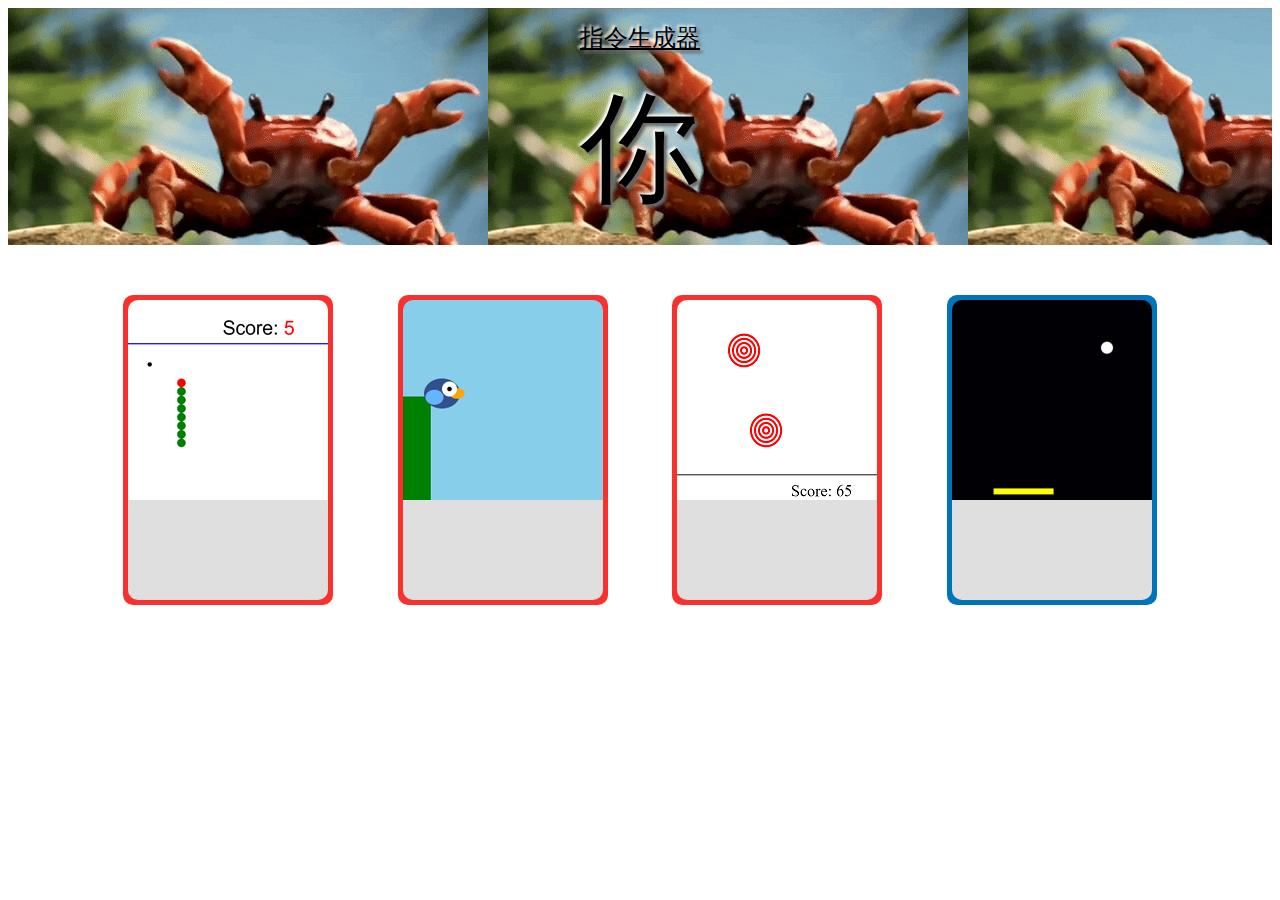
<file: index.html>
<!DOCTYPE html>
<html>
    <head>
        <title>Games Collection</title>
        <link rel="stylesheet" href="gameCollection.css">
        <script src="gameCollection.js"></script>
        <link rel="icon" href='./images/joystick.png' type="image/picture">
    </head>
    <body>
        <div id = "home">
            <a href="https://www.gamergeeks.net/">指令生成器</a>
            <div class = "large_font">你</div>
        </div>
        
        <div id = "row1">


            <div class = "containers redContainer"><a onclick = 'redirectWeb("./Snake game/Snake game.html")'>
                <div id = "snakeGame"></div>
                <div class = "info_stuff">
            </div></a></div>
            <div class = "containers redContainer">
                <a onclick = 'redirectWeb("./flappy bird/flappy.html")'>
                <div id = "flappyBird"></div>
                <div class = "info_stuff">
            </div></a></div>    



        <div class = "containers redContainer">
            <a onclick = 'redirectWeb("./target/target.html")'>
            <div id = "target"></div>
            <div class = "info_stuff">
        </div></a></div>
        <div class = "containers blueContainer">
            <a onclick = 'redirectWeb("./Pong game/Pong game.html")'>
            <div id = "pong"></div>
            <div class = "info_stuff">
        </div></a></div>
    




    </body>
</html>
</file>
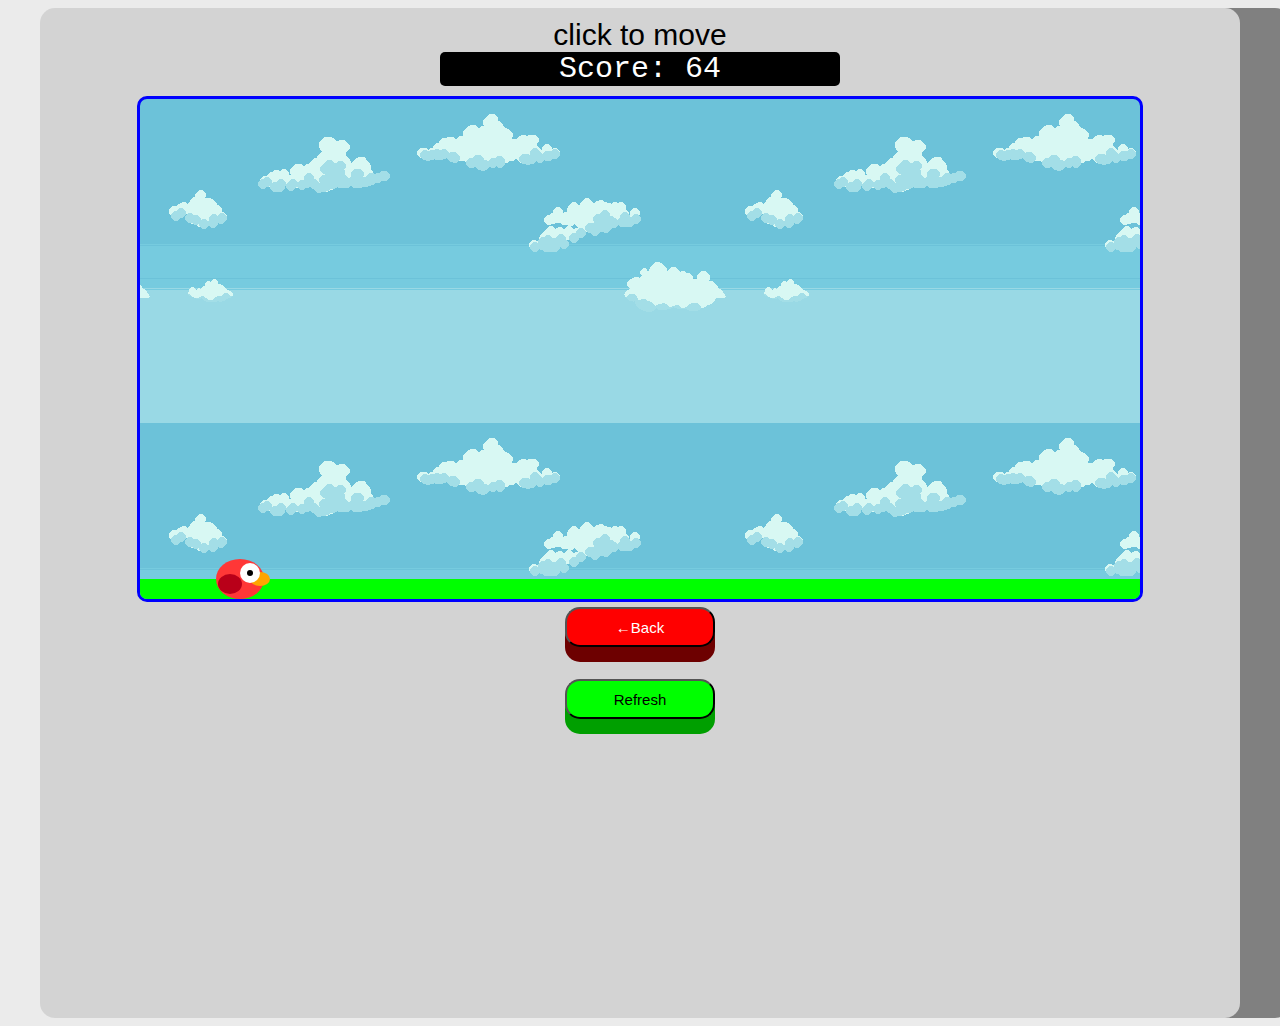
<file: flappy bird/flappy.html>
<html>
<head>
    <meta charset="UTF-8" />
    <title>Flappy bird Game</title>
    <link rel="stylesheet" href="flappy.css">
</head>
<body>

    <div class = "light_wrapper">
        <div style="font-size: 30px;">click to move</div>
        <div class = "giant_font"><span>Score:</span>
            <span id = "score">--</span>
    </div>
    <canvas id="gameCanvas" width="1000" height="500"></canvas>

    <div><a href="../index.html"><button class = "red_button">←Back</button></a></div><br>
    <button class="green_button" onclick="window.location.reload()">Refresh</button><br>
    
    <script src="flappy.js"></script>
</body>
</html>
</file>
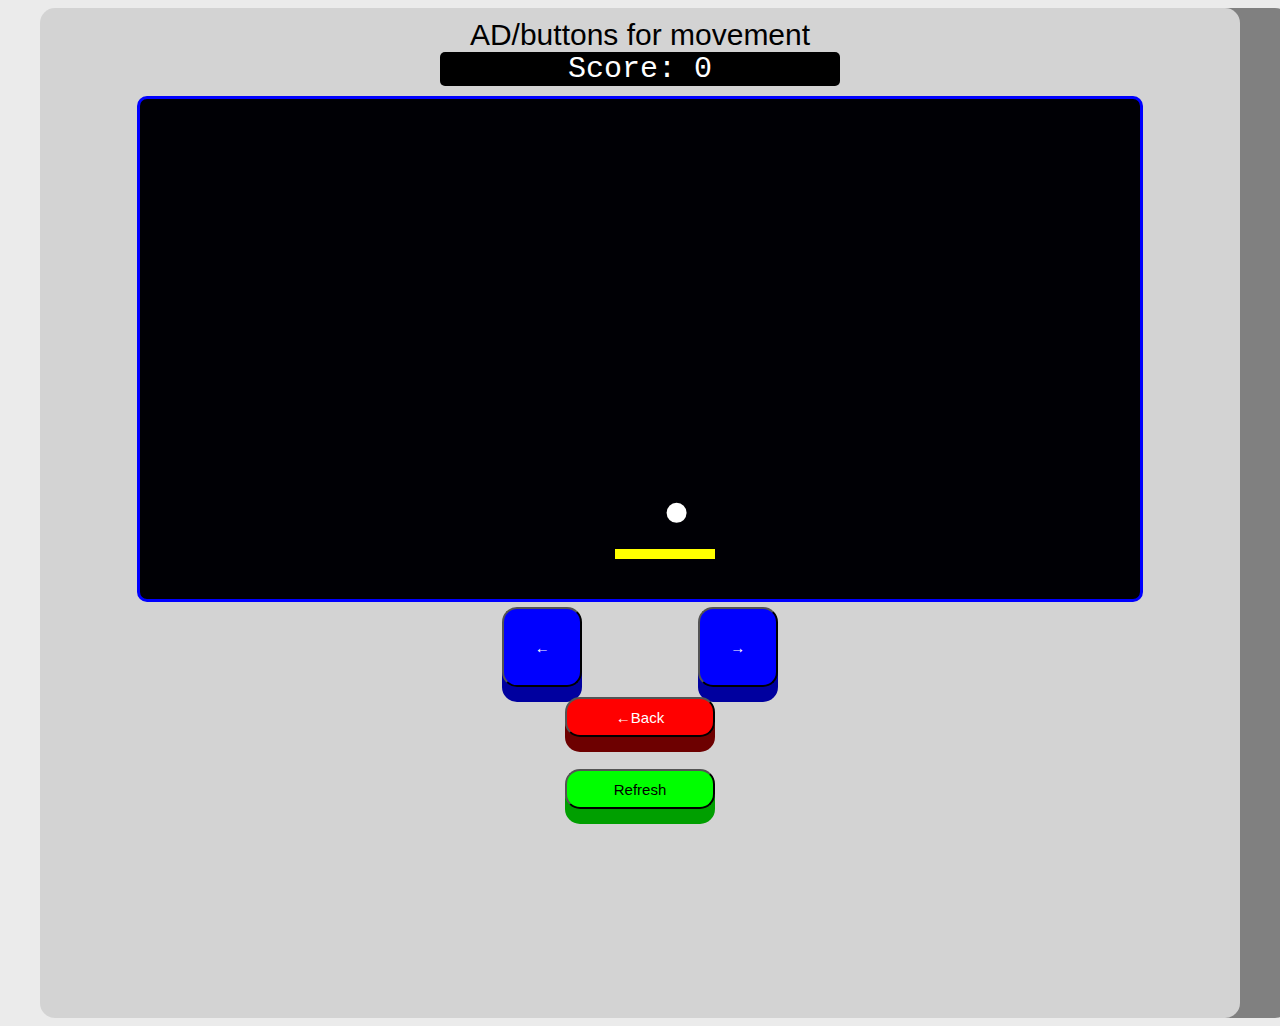
<file: Pong game/Pong game.html>
<html>
<head>
    <meta charset="UTF-8" />
    <title>Pong Game</title>
    <link rel="stylesheet" href="pong.css">
    <link rel="icon" href='../images/joystick.png' type="image/picture">
</head>
<body>

    <div class = "light_wrapper">
        <div style="font-size: 30px;">AD/buttons for movement</div>
        <div class = "giant_font"><span>Score:</span>
            <span id = "score">--</span>
    </div>
    <canvas id="gameCanvas" width="1000" height="500"></canvas>
    <div id = "buttons">
        <div style = "display:block">
            <div>
        <button class = "blue_button" onclick = "directionChange('left')">←</button>
        <span id = "noneButton"></span>
        <button class = "blue_button" onclick = "directionChange('right')">→</button></div>

    <div><a href="../index.html"><button class = "red_button">←Back</button></a></div><br>
    <button class="green_button" onclick="window.location.reload()">Refresh</button><br></div>
</div>
    <script src="pongGame.js"></script>
</body>
</html>
</file>
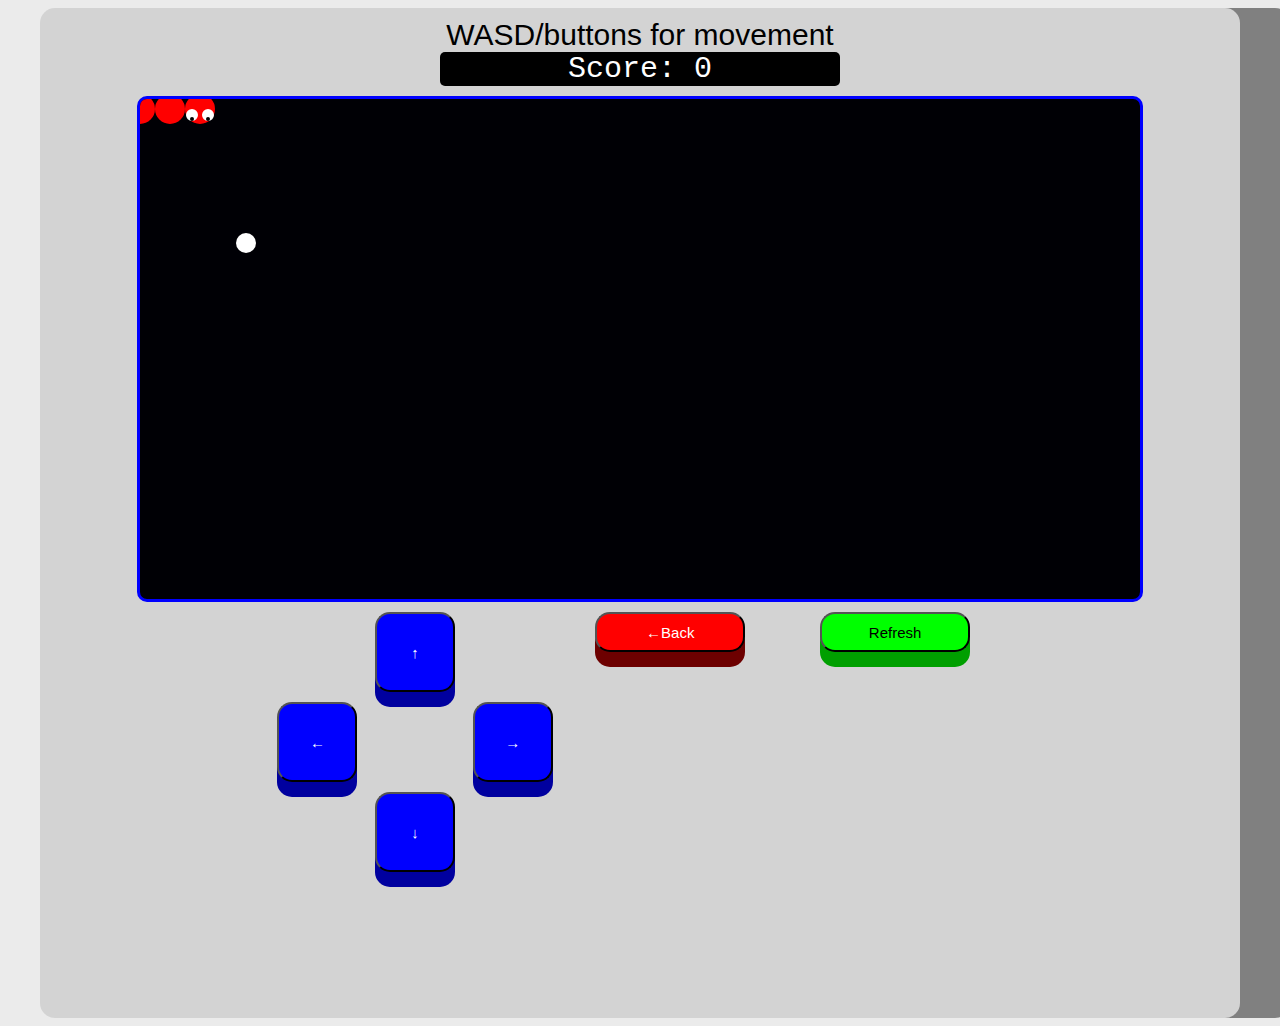
<file: Snake game/Snake game.html>
<!DOCTYPE html>
<html>
<head>
    <meta charset="UTF-8" />
    <title>Snake Game</title>
    <link rel="icon" href='../images/joystick.png' type="image/picture">
    <link rel="stylesheet" href="snake.css">
</head>
<body>

    <div class = "light_wrapper">
        <div style="font-size: 30px;">WASD/buttons for movement</div>
        <div class = "giant_font"><span>Score:</span>
            <span id = "score">--</span>
    </div>
    <canvas id="gameCanvas" width="1000" height="500"></canvas>
    <div id = "buttons">
        <div style = "display:block">
        <button class = "blue_button" onclick = "directions('up')">↑</button>
            <div>
        <button class = "blue_button" onclick = "directions('left')">←</button>
        <span id = "noneButton"></span>
        <button class = "blue_button" onclick = "directions('right')">→</button></div>
        <button class = "blue_button" onclick = "directions('down')">↓</button></div>
    <div><a href="../index.html"><button class = "red_button">←Back</button></a></div><br>
    <button class="green_button" onclick="window.location.reload()">Refresh</button><br></div>
</div>
    <script src="snake.js"></script>
</body>
</html>
</file>
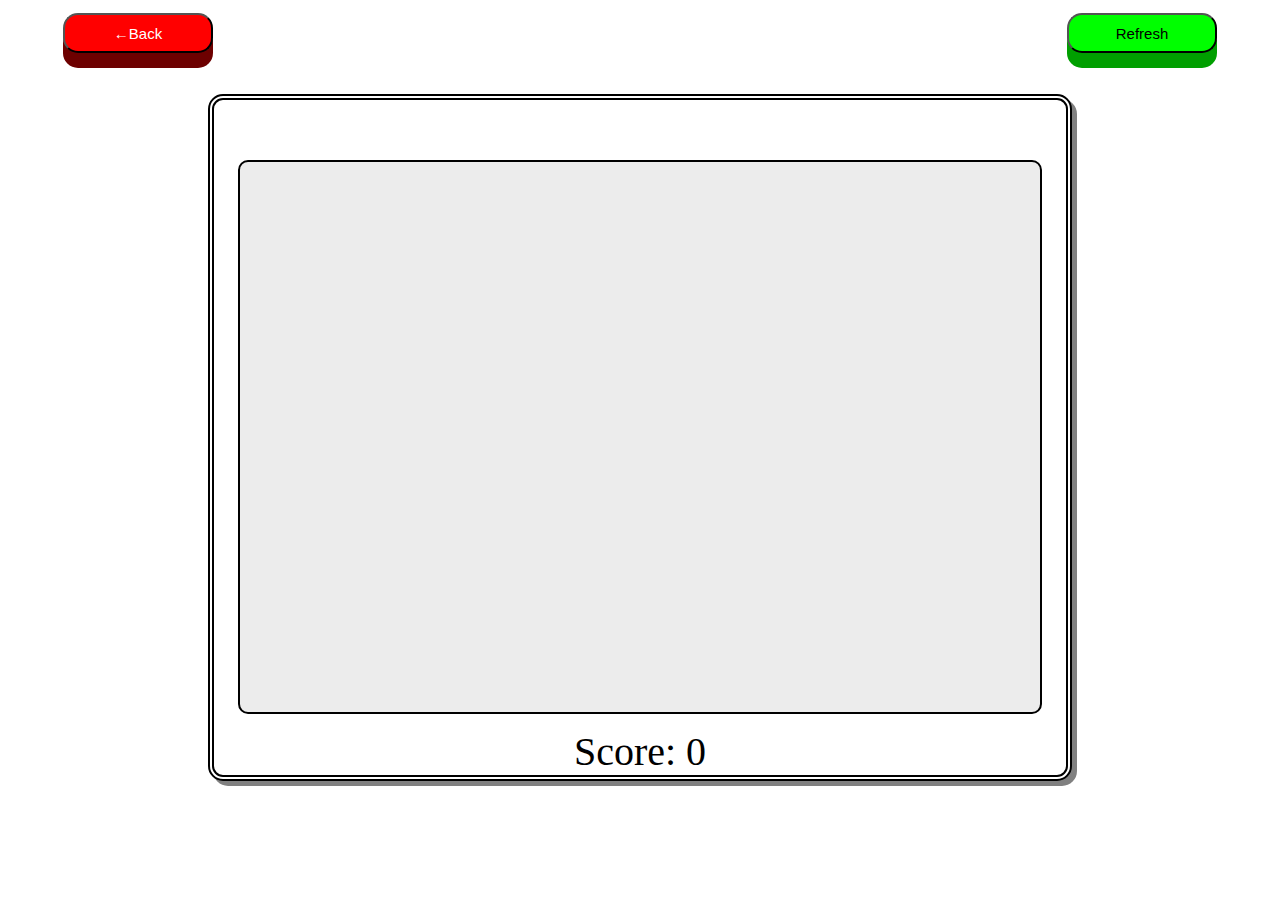
<file: target/target.html>
<!DOCTYPE html>
<html>
<head>
    <title>Target Click Game</title>
    <link rel="stylesheet" href="target.css">
    <link rel="icon" href='../images/target.ico'type='images/x-icon'>
</head>
<body>
    <div id="buttonsArea"><a href="../index.html"><button class = "red_button">←Back</button></a>
        <button class="green_button" onclick="window.location.reload()">Refresh</button></div><br><br>

    <div class = "light_wrapper">
    <canvas id="gameCanvas"></canvas>
    
	<div id = "return-area" style="font-size: 40px;">Score: 0</div></div>
	<script src="target.js"></script>
</body>
</html>
</file>
<file: gameCollection.css>
#row1,#row2,#row3{
    display:flex;
    margin:50px;
    justify-content: space-evenly;
}
#home{
    margin:auto;
    padding:auto;
    display: flex;
    flex-direction: column;
    text-align: center;
    aspect-ratio: 48/9;
    width: 100%;
    
    justify-content: space-evenly;
    color:black;
    text-shadow:-2px -2px 3px white,3px 3px 3px rgb(104, 104, 104);
    font-size:150%;
    background-image: url('./images/crabRave.gif')
}
.containers{

    background-color: rgb(141, 101, 197);
    padding:5px;
    border-radius: 10px;
    height:300px;
    width:200px;
    font-size:20px;
    font-family: sans-serif;
    transition-duration: 0.2s;

}
.blueContainer{
    background-color: rgb(0, 116, 186);
}
.redContainer{
    background-color: rgb(248, 49, 47);
}
a:link{
    color:black;
    transition-duration: 1s;
}
a:visited{
    color:black;
}
a:hover{
    color:blue;
}
.containers:hover{
    transform: scale(1.2);
}
.containers:active{
    transform: scale(0.8);
    opacity:0
}
#memoryGame{
    background-image:url("./images/memoryDisplayPic.png");
    height:200px;
    width:200px;
    border-radius: 10px 10px 0px 0px;
    margin-bottom:0px;
}
#flappyBird{
    background-image:url("./images/flappy.png");
    height:200px;
    width:200px;
    border-radius: 10px 10px 0px 0px;
    margin-bottom:0px;
}
#tictactoe{
    background-image:url("./images/TicTacToe.png");
    height:200px;
    width:200px;
    border-radius: 10px 10px 0px 0px;
    margin-bottom:0px;
}
#coinToss{
    background-image:url("./images/Coin\ toss.png");
    height:200px;
    width:200px;
    border-radius: 10px 10px 0px 0px;
    margin-bottom:0px;
}
#target{
    background-image:url("./images/target.png");
    height:200px;
    width:200px;
    border-radius: 10px 10px 0px 0px;
    margin-bottom:0px;
}
#snakeGame{
    background-image:url("./images/snakeGame.png");
    height:200px;
    width:200px;
    border-radius: 10px 10px 0px 0px;
    margin-bottom:0px;
}
#pong{
    background-image:url("./images/pong.png");
    height:200px;
    width:200px;
    border-radius: 10px 10px 0px 0px;
    margin-bottom:0px;
}
.info_stuff{
    padding-top:20px;
    background-color: #dfdfdf;
    width:200px;
    height:80px;
    border-radius: 0px 0px 10px 10px;
    text-align:center;
}
.large_font{
    font-size: 120px;
}
</file>
<file: flappy bird/flappy.css>
canvas{
    border-radius: 10px;
    border:blue 3px solid;
    filter:blur(0.25px);
    background-image:url('../images/1.png');
}
.red_button{
    cursor:pointer;
    margin-bottom: 60px;margin:5px;
    height:40px;width:150px;
    color:white;
    background-color:red;
    box-shadow: 0px 15px rgb(109, 0, 0);
    border-radius: 15px;
    transition-duration: 0.1s;
    font-size:15px;}
.red_button:hover{
    transform: translateY(-1px);
    box-shadow: 0px 16px rgb(159, 0, 0);
    background-color:red;
    height:40px;width:150px;}
.red_button:active{
    background-color:rgb(225, 0, 0);
    transform: translateY(10px);
    height:40px;width:150px;
    box-shadow: 0px 5px rgb(159, 0, 0);}
#noneButton{

    margin-left: 50px;
    margin-right: 50px;
}
.blue_button{
    cursor:pointer;
    margin-bottom: 60px;margin:5px;
    min-height:80px;min-width:80px;
    color:white;
    font-size:15px;
    background-color:blue;
    box-shadow: 0px 15px rgb(0, 0, 159);
    border-radius: 15px;
    transition-duration: 0.1s;}
.blue_button:hover{
    transform: translateY(-1px);
    box-shadow: 0px 16px rgb(0, 0, 159);
    background-color:blue;}
.blue_button:active{
    background-color:rgb(0, 0, 225);
    transform: translateY(10px);
    box-shadow: 0px 5px rgb(0, 0,109);}
    .green_button{
        cursor:pointer;
        margin-bottom: 60px;margin:5px;
        height:40px;min-width:150px;
        color:black;
        font-size: 15px;
        background-color:rgb(0, 255, 0);
        box-shadow: 0px 15px rgb(0, 159, 0);
        border-radius: 15px;
        transition-duration: 0.1s;}
    .green_button:hover{
        transform: translateY(-1px);
        box-shadow: 0px 16px rgb(0, 159, 0);
        background-color:rgb(0, 255, 0);}
    .green_button:active{
        background-color:rgb(0, 225, 0);
        transform: translateY(10px);
        box-shadow: 0px 5px rgb(0, 109,0);}
.light_wrapper{
    padding-top:10px;
        box-shadow:50px 0px grey;
        height: 1000px;
        width: 1200px;
        margin:auto;
        border: 6px single black;
        border-radius: 15px;
        text-align: center;
        background-color: lightgray;


}

.giant_font{
    font-family: monospace;
    font-size: 30px;
    margin:10px;
    background-color: black;
    color:white;
    width:400px;
    margin:auto;
    margin-bottom:10px;
    border-radius: 5px;
}
.dark_wrapper{
        padding-top:50px;
        box-shadow:5px 5px grey;
        min-height: 600px;
        min-width: 600px;
        margin-left: 200px;margin-right: 200px;
        border: 6px double white;
        border-radius: 15px;
        text-align: center;
        background-color: black;
        color:white;

}
html{
    background-color: rgb(235, 235, 235);
    font-size: 120%;
    font-family: arial;

}
input[type = "text"]{
    min-height:25px;
    margin:5px;
    border-radius: 20px;
    min-width:300px;
    border:4px solid black;
    font-size:15px;
    padding:3px;
    outline:none;
}
input[type = "text"]:focus{
    border: 4px dotted rgb(20, 40, 255);
    caret-color: purple;
}
input[type = "number"]{
    min-height:25px;
    margin:5px;
    border-radius: 20px;
    min-width:300px;
    border:4px solid black;
    font-size:15px;
    padding:3px;
    outline:none;
}
input[type = "number"]:focus{
    border: 4px dotted rgb(20, 40, 255);
    caret-color: purple;
}
h1{
    text-decoration: underline;
    margin:10px;
}
select{
    width:300px;
    height:40px;
    color:black;
    font-size:20px;
    border-radius: 5px;
    background-color: #dddddd;
}
#resultsText,#results{
    font-size: 40px;
}
.container1{
    height:60px;
}
.container2{
    height:100px;
}
.choices{
    text-decoration: underline;
}
#buttons{
    display:flex;
    justify-content: space-evenly;
    margin-left: 200px;
    margin-right: 200px;
}
#buttons:first-child{
    display:block
}
</file>
<file: Pong game/pong.css>
canvas{
    border-radius: 10px;
    border:blue 3px solid;
    filter:blur(0.25px);
    background-color: rgb(0, 0, 5);
}
.red_button{
    cursor:pointer;
    margin-bottom: 60px;margin:5px;
    height:40px;width:150px;
    color:white;
    background-color:red;
    box-shadow: 0px 15px rgb(109, 0, 0);
    border-radius: 15px;
    transition-duration: 0.1s;
    font-size:15px;}
.red_button:hover{
    transform: translateY(-1px);
    box-shadow: 0px 16px rgb(159, 0, 0);
    background-color:red;
    height:40px;width:150px;}
.red_button:active{
    background-color:rgb(225, 0, 0);
    transform: translateY(10px);
    height:40px;width:150px;
    box-shadow: 0px 5px rgb(159, 0, 0);}
#noneButton{

    margin-left: 50px;
    margin-right: 50px;
}
.blue_button{
    cursor:pointer;
    margin-bottom: 60px;margin:5px;
    min-height:80px;min-width:80px;
    color:white;
    font-size:15px;
    background-color:blue;
    box-shadow: 0px 15px rgb(0, 0, 159);
    border-radius: 15px;
    transition-duration: 0.1s;}
.blue_button:hover{
    transform: translateY(-1px);
    box-shadow: 0px 16px rgb(0, 0, 159);
    background-color:blue;}
.blue_button:active{
    background-color:rgb(0, 0, 225);
    transform: translateY(10px);
    box-shadow: 0px 5px rgb(0, 0,109);}
    .green_button{
        cursor:pointer;
        margin-bottom: 60px;margin:5px;
        height:40px;min-width:150px;
        color:black;
        font-size: 15px;
        background-color:rgb(0, 255, 0);
        box-shadow: 0px 15px rgb(0, 159, 0);
        border-radius: 15px;
        transition-duration: 0.1s;}
    .green_button:hover{
        transform: translateY(-1px);
        box-shadow: 0px 16px rgb(0, 159, 0);
        background-color:rgb(0, 255, 0);}
    .green_button:active{
        background-color:rgb(0, 225, 0);
        transform: translateY(10px);
        box-shadow: 0px 5px rgb(0, 109,0);}
.light_wrapper{
    padding-top:10px;
        box-shadow:50px 0px grey;
        height: 1000px;
        width: 1200px;
        margin:auto;
        border: 6px single black;
        border-radius: 15px;
        text-align: center;
        background-color: lightgray;


}

.giant_font{
    font-family: monospace;
    font-size: 30px;
    margin:10px;
    background-color: black;
    color:white;
    width:400px;
    margin:auto;
    margin-bottom:10px;
    border-radius: 5px;
}
.dark_wrapper{
        padding-top:50px;
        box-shadow:5px 5px grey;
        min-height: 600px;
        min-width: 600px;
        margin-left: 200px;margin-right: 200px;
        border: 6px double white;
        border-radius: 15px;
        text-align: center;
        background-color: black;
        color:white;

}
html{
    background-color: rgb(235, 235, 235);
    font-size: 120%;
    font-family: arial;

}
input[type = "text"]{
    min-height:25px;
    margin:5px;
    border-radius: 20px;
    min-width:300px;
    border:4px solid black;
    font-size:15px;
    padding:3px;
    outline:none;
}
input[type = "text"]:focus{
    border: 4px dotted rgb(20, 40, 255);
    caret-color: purple;
}
input[type = "number"]{
    min-height:25px;
    margin:5px;
    border-radius: 20px;
    min-width:300px;
    border:4px solid black;
    font-size:15px;
    padding:3px;
    outline:none;
}
input[type = "number"]:focus{
    border: 4px dotted rgb(20, 40, 255);
    caret-color: purple;
}
h1{
    text-decoration: underline;
    margin:10px;
}
select{
    width:300px;
    height:40px;
    color:black;
    font-size:20px;
    border-radius: 5px;
    background-color: #dddddd;
}
#resultsText,#results{
    font-size: 40px;
}
.container1{
    height:60px;
}
.container2{
    height:100px;
}
.choices{
    text-decoration: underline;
}
#buttons{
    display:flex;
    justify-content: space-evenly;
    margin-left: 200px;
    margin-right: 200px;
}
#buttons:first-child{
    display:block
}
</file>
<file: Snake game/snake.css>
canvas{
    border-radius: 10px;
    border:blue 3px solid;
    filter:blur(0.25px);
    background-color: rgb(0, 0, 5);
}
.red_button{
    cursor:pointer;
    margin-bottom: 60px;margin:5px;
    height:40px;width:150px;
    color:white;
    background-color:red;
    box-shadow: 0px 15px rgb(109, 0, 0);
    border-radius: 15px;
    transition-duration: 0.1s;
    font-size:15px;}
.red_button:hover{
    transform: translateY(-1px);
    box-shadow: 0px 16px rgb(159, 0, 0);
    background-color:red;
    height:40px;width:150px;}
.red_button:active{
    background-color:rgb(225, 0, 0);
    transform: translateY(10px);
    height:40px;width:150px;
    box-shadow: 0px 5px rgb(159, 0, 0);}
#noneButton{

    margin-left: 50px;
    margin-right: 50px;
}
.blue_button{
    cursor:pointer;
    margin-bottom: 60px;margin:5px;
    min-height:80px;min-width:80px;
    color:white;
    font-size:15px;
    background-color:blue;
    box-shadow: 0px 15px rgb(0, 0, 159);
    border-radius: 15px;
    transition-duration: 0.1s;}
.blue_button:hover{
    transform: translateY(-1px);
    box-shadow: 0px 16px rgb(0, 0, 159);
    background-color:blue;}
.blue_button:active{
    background-color:rgb(0, 0, 225);
    transform: translateY(10px);
    box-shadow: 0px 5px rgb(0, 0,109);}
    .green_button{
        cursor:pointer;
        margin-bottom: 60px;margin:5px;
        height:40px;min-width:150px;
        color:black;
        font-size: 15px;
        background-color:rgb(0, 255, 0);
        box-shadow: 0px 15px rgb(0, 159, 0);
        border-radius: 15px;
        transition-duration: 0.1s;}
    .green_button:hover{
        transform: translateY(-1px);
        box-shadow: 0px 16px rgb(0, 159, 0);
        background-color:rgb(0, 255, 0);}
    .green_button:active{
        background-color:rgb(0, 225, 0);
        transform: translateY(10px);
        box-shadow: 0px 5px rgb(0, 109,0);}
.light_wrapper{
    padding-top:10px;
        box-shadow:50px 0px grey;
        height: 1000px;
        width: 1200px;
        margin:auto;
        border: 6px single black;
        border-radius: 15px;
        text-align: center;
        background-color: lightgray;


}

.giant_font{
    font-family: monospace;
    font-size: 30px;
    margin:10px;
    background-color: black;
    color:white;
    width:400px;
    margin:auto;
    margin-bottom:10px;
    border-radius: 5px;
}
.dark_wrapper{
        padding-top:50px;
        box-shadow:5px 5px grey;
        min-height: 600px;
        min-width: 600px;
        margin-left: 200px;margin-right: 200px;
        border: 6px double white;
        border-radius: 15px;
        text-align: center;
        background-color: black;
        color:white;

}
html{
    background-color: rgb(235, 235, 235);
    font-size: 120%;
    font-family: arial;

}
input[type = "text"]{
    min-height:25px;
    margin:5px;
    border-radius: 20px;
    min-width:300px;
    border:4px solid black;
    font-size:15px;
    padding:3px;
    outline:none;
}
input[type = "text"]:focus{
    border: 4px dotted rgb(20, 40, 255);
    caret-color: purple;
}
input[type = "number"]{
    min-height:25px;
    margin:5px;
    border-radius: 20px;
    min-width:300px;
    border:4px solid black;
    font-size:15px;
    padding:3px;
    outline:none;
}
input[type = "number"]:focus{
    border: 4px dotted rgb(20, 40, 255);
    caret-color: purple;
}
h1{
    text-decoration: underline;
    margin:10px;
}
select{
    width:300px;
    height:40px;
    color:black;
    font-size:20px;
    border-radius: 5px;
    background-color: #dddddd;
}
#resultsText,#results{
    font-size: 40px;
}
.container1{
    height:60px;
}
.container2{
    height:100px;
}
.choices{
    text-decoration: underline;
}
#buttons{
    display:flex;
    justify-content: space-evenly;
    margin-left: 200px;
    margin-right: 200px;
}
#buttons:first-child{
    display:block
}
</file>
<file: target/target.css>
canvas{
    background-color:#ececec;
    margin:10px auto;
    border:2px black solid;
    border-radius: 10px;

}
#buttonsArea{
    margin-left:50px;margin-right:50px;
    display:flex;
    justify-content:space-between;
}
.green_button{
    cursor:pointer;
    margin-bottom: 60px;margin:5px;
    min-height:40px;min-width:150px;
    color:black;
    font-size: 15px;
    background-color:rgb(0, 255, 0);
    box-shadow: 0px 15px rgb(0, 159, 0);
    border-radius: 15px;
    transition-duration: 0.1s;}
.green_button:hover{
    transform: translateY(-1px);
    box-shadow: 0px 16px rgb(0, 159, 0);
    background-color:rgb(0, 255, 0);}
.green_button:active{
    background-color:rgb(0, 225, 0);
    transform: translateY(10px);
    box-shadow: 0px 5px rgb(0, 109,0);}
.red_button{
    cursor:pointer;
    margin-bottom: 60px;margin:5px;
    height:40px;width:150px;
    color:white;
    background-color:red;
    box-shadow: 0px 15px rgb(109, 0, 0);
    border-radius: 15px;
    transition-duration: 0.1s;
    font-size:15px;}
.red_button:hover{
    transform: translateY(-1px);
    box-shadow: 0px 16px rgb(159, 0, 0);
    background-color:red;
    height:40px;width:150px;}
.red_button:active{
    background-color:rgb(225, 0, 0);
    transform: translateY(10px);
    height:40px;width:150px;
    box-shadow: 0px 5px rgb(159, 0, 0);}
.light_wrapper{
    padding-top:50px;
        box-shadow:5px 5px grey;
        min-height: 600px;
        min-width: 600px;
        margin-left: 200px;margin-right: 200px;
        border: 6px double black;
        border-radius: 15px;
        text-align: center;
        background-color: white;


}
</file>
